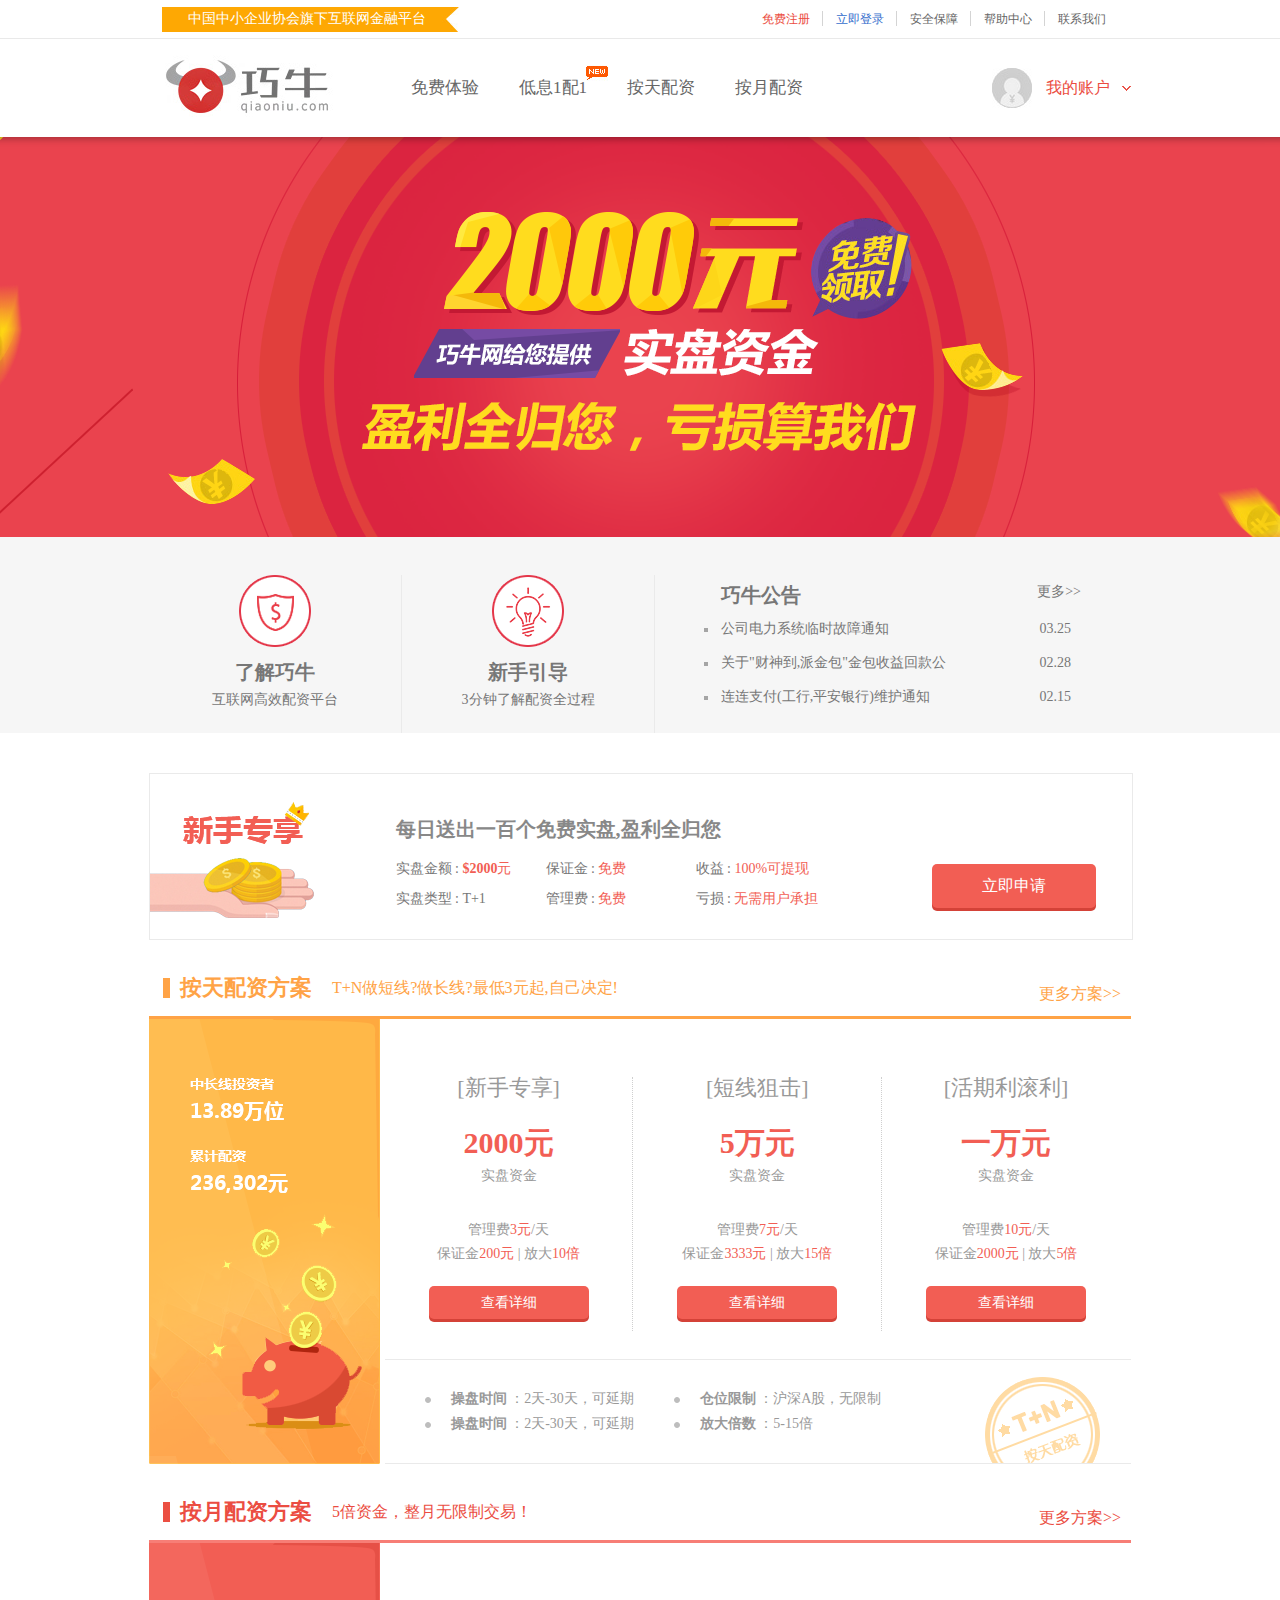
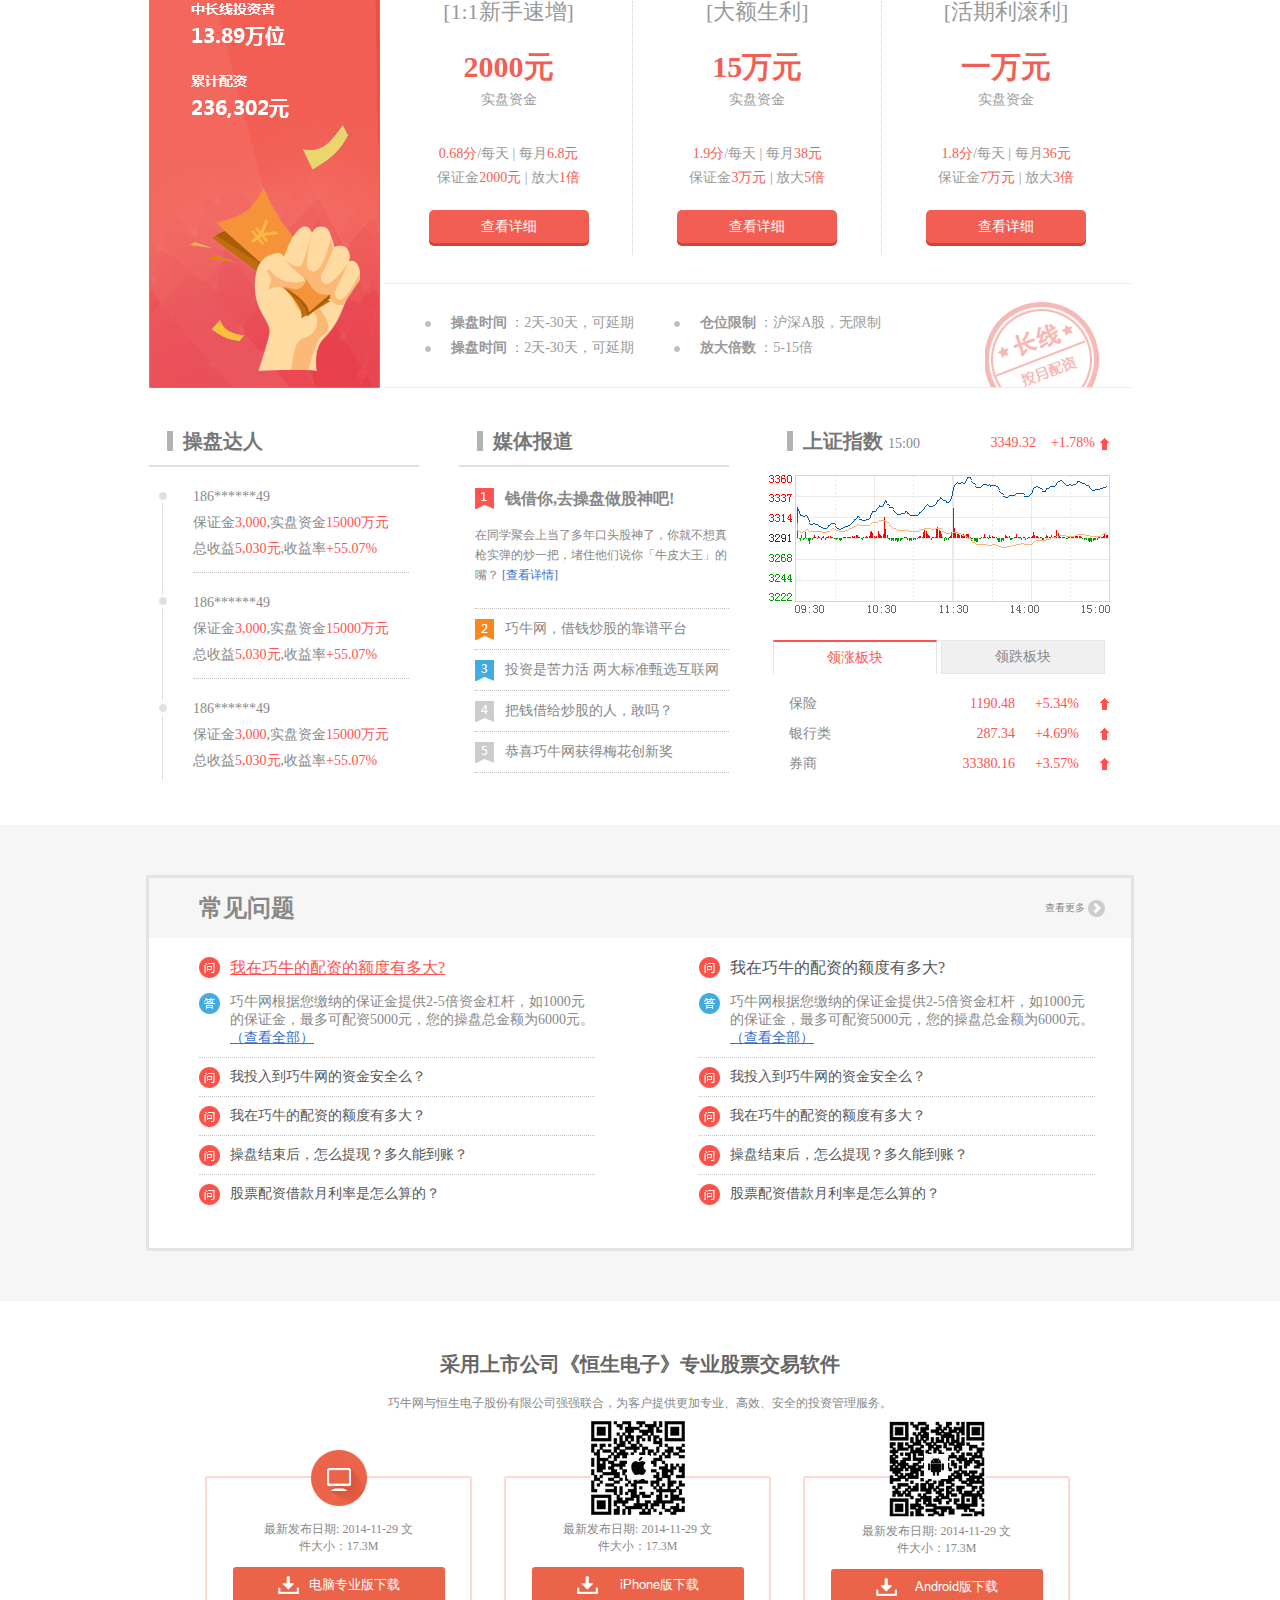
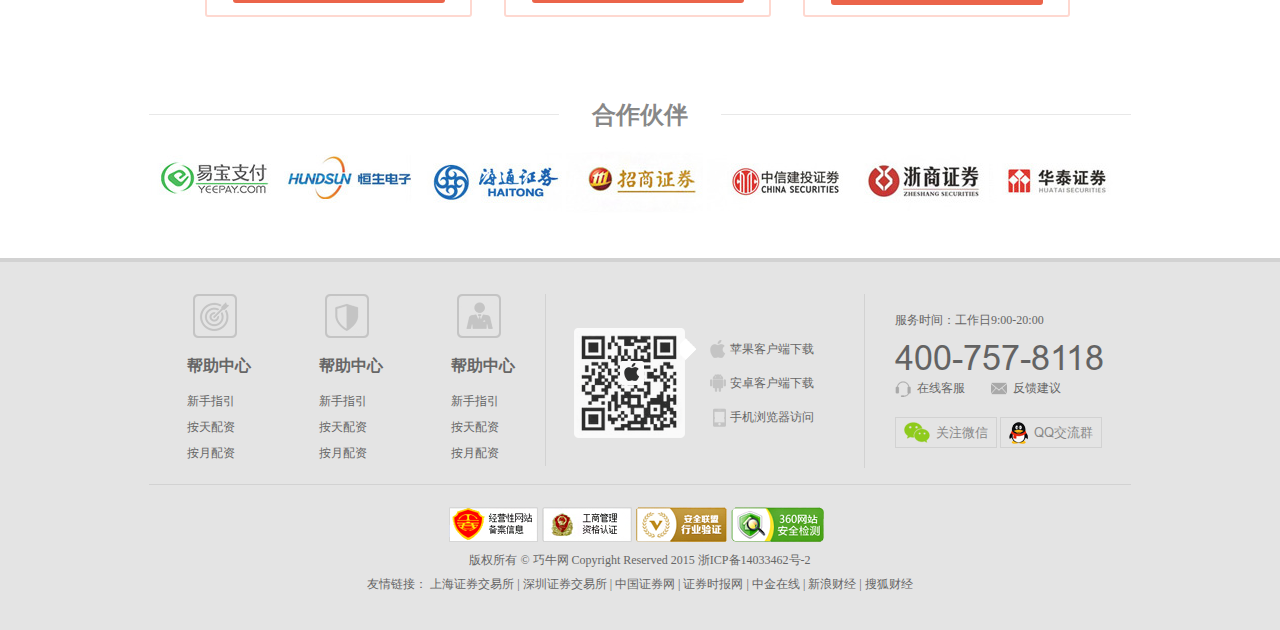
<file: index.html>
<!DOCTYPE html>
<html lang="en">

<head>
    <meta charset="UTF-8">
    <meta name="viewport" content="width=device-width, initial-scale=1.0">
    <meta http-equiv="X-UA-Compatible" content="ie=edge">
    <title>GP</title>
    <link rel="stylesheet" href="css/index.css">
    <link rel="stylesheet" href="css/normal.css">
    <script type="text/javascript" src="js/index.js"></script>
</head>

<body>
    <header class="header">
        <div class="header-top">
            <div class="h-t-content">
                <p>中国中小企业协会旗下互联网金融平台</p>
                <ul>
                    <li><a href="#">免费注册</a></li>
                    <li><a href="#">立即登录</a></li>
                    <li><a href="#">安全保障</a></li>
                    <li><a href="#">帮助中心</a></li>
                    <li><a href="#">联系我们</a></li>
                </ul>
            </div>
        </div>
        <div class="header-bottom">
            <div class="h-b-center">
                <ul>
                    <li><a href="#">免费体验</a></li>
                    <li>
                        <a href="#">低息1配1</a>
                        <img src="img/now.jpg" alt="">
                    </li>
                    <li><a href="#">按天配资</a></li>
                    <li><a href="#">按月配资</a></li>
                </ul>
            </div>
            <div class="h-b-right">
                <p>我的账户</p>
            </div>
        </div>
    </header>

    <div class="nav-box">
        <div class="nav">
            <img src="img/nav1.png" alt="">
        </div>
    </div>

    <div class="max-box1">
        <div class="one">
            <div class="o-left">
                <div class="o-l-left">
                    <h4>了解巧牛</h4>
                    <p>互联网高效配资平台</p>
                </div>
                <div class="o-l-right">
                    <h4>新手引导</h4>
                    <p>3分钟了解配资全过程</p>
                </div>
            </div>
            <div class="o-right">
                <div class="o-r-header">
                    <h4>巧牛公告</h4>
                    <span>更多&gt;&gt;</span>
                </div>
                <div class="o-r-content">
                    <ul>
                        <li>
                            <i></i>
                            <p>公司电力系统临时故障通知</p><span>03.25</span>
                        </li>
                        <li>
                            <i></i>
                            <p>关于"财神到,派金包"金包收益回款公</p><span>02.28</span>
                        </li>
                        <li>
                            <i></i>
                            <p>连连支付(工行,平安银行)维护通知</p><span>02.15</span>
                        </li>
                    </ul>
                </div>
            </div>
        </div>
    </div>

    <div class="content">
        <div class="two">
            <p><b>每日送出一百个免费实盘,盈利全归您</b></p>
            <div class="t-content">
                <ul>
                    <li>实盘金额 : <span class="o-color"><b>$2000</b>元</span></li>
                    <li>保证金 : <span class="o-color">免费</span></li>
                    <li>收益 : <span class="o-color">100%可提现</span></li>
                </ul>
                <ul>
                    <li>实盘类型 : <span>T+1</span></li>
                    <li>管理费 : <span class="o-color">免费</span></li>
                    <li>亏损 : <span class="o-color">无需用户承担</span></li>
                </ul>
                <input type="button" value="立即申请" class="input-normal">
            </div>
        </div>

        <div class="three-normal">
            <div class="r-header">
                <i></i>
                <h3>按天配资方案</h3>
                <p>T+N做短线?做长线?最低3元起,自己决定!</p>
                <span>更多方案&gt;&gt;</span>
            </div>
            <div class="r-content">
                <div class="r-c-t">
                    <ul>
                        <li>
                            <span class="bt">[新手专享]</span>
                            <h2>2000元</h2>
                            <p class="r-c-t-p">实盘资金</p>
                            <p>管理费<span>3元</span>/天</p>
                            <p>保证金<span>200元</span> | 放大<span>10倍</span></p>
                            <input type="button" value="查看详细">
                        </li>
                        <li>
                            <span class="bt">[短线狙击]</span>
                            <h2>5万元</h2>
                            <p class="r-c-t-p">实盘资金</p>
                            <p>管理费<span>7元</span>/天</p>
                            <p>保证金<span>3333元</span> | 放大<span>15倍</span></p>
                            <input type="button" value="查看详细">
                        </li>
                        <li>
                            <span class="bt">[活期利滚利]</span>
                            <h2>一万元</h2>
                            <p class="r-c-t-p">实盘资金</p>
                            <p>管理费<span>10元</span>/天</p>
                            <p>保证金<span>2000元</span> | 放大<span>5倍</span></p>
                            <input type="button" value="查看详细">
                        </li>
                    </ul>
                </div>
                <div class="r-c-b">
                    <ul>
                        <li><i></i><b>操盘时间</b> ：2天-30天，可延期</li>
                        <li><i></i><b>操盘时间</b> ：2天-30天，可延期</li>
                    </ul>
                    <ul>
                        <li><i></i><b>仓位限制</b> ：沪深A股，无限制</li>
                        <li><i></i><b>放大倍数</b> ：5-15倍</li>
                    </ul>
                </div>
            </div>
        </div>

        <div class="three-normal">
            <div class="r-header r-header2">
                <i></i>
                <h3>按月配资方案</h3>
                <p>5倍资金，整月无限制交易！</p>
                <span>更多方案&gt;&gt;</span>
            </div>
            <div class="r-content r-content2">
                <div class="r-c-t">
                    <ul>
                        <li>
                            <span class="bt">[1:1新手速增]</span>
                            <h2>2000元</h2>
                            <p class="r-c-t-p">实盘资金</p>
                            <p><span>0.68分</span>/每天 | 每月<span>6.8元</span></p>
                            <p>保证金<span>2000元</span> | 放大<span>1倍</span></p>
                            <input type="button" value="查看详细">
                        </li>
                        <li>
                            <span class="bt">[大额生利]</span>
                            <h2>15万元</h2>
                            <p class="r-c-t-p">实盘资金</p>
                            <p><span>1.9分</span>/每天 | 每月<span>38元</span></p>
                            <p>保证金<span>3万元</span> | 放大<span>5倍</span></p>
                            <input type="button" value="查看详细">
                        </li>
                        <li>
                            <span class="bt">[活期利滚利]</span>
                            <h2>一万元</h2>
                            <p class="r-c-t-p">实盘资金</p>
                            <p><span>1.8分</span>/每天 | 每月<span>36元</span></p>
                            <p>保证金<span>7万元</span> | 放大<span>3倍</span></p>
                            <input type="button" value="查看详细">
                        </li>
                    </ul>
                </div>
                <div class="r-c-b r-c-b2">
                    <ul>
                        <li><i></i><b>操盘时间</b> ：2天-30天，可延期</li>
                        <li><i></i><b>操盘时间</b> ：2天-30天，可延期</li>
                    </ul>
                    <ul>
                        <li><i></i><b>仓位限制</b> ：沪深A股，无限制</li>
                        <li><i></i><b>放大倍数</b> ：5-15倍</li>
                    </ul>
                </div>
            </div>
        </div>

        <div class="four">
            <div class="f-l">
                <div class="f-l-header">
                    <i></i>
                    <p><b>操盘达人</b></p>
                </div>
                <div class="f-l-content">
                    <ul>
                        <li>186******49</li>
                        <li>保证金<span>3,000</span>,实盘资金<span>15000万元</span></li>
                        <li>总收益<span>5,030元</span>,收益率<span>+55.07%</span></li>
                    </ul>
                    <ul>
                        <li>186******49</li>
                        <li>保证金<span>3,000</span>,实盘资金<span>15000万元</span></li>
                        <li>总收益<span>5,030元</span>,收益率<span>+55.07%</span></li>
                    </ul>
                    <ul>
                        <li>186******49</li>
                        <li>保证金<span>3,000</span>,实盘资金<span>15000万元</span></li>
                        <li>总收益<span>5,030元</span>,收益率<span>+55.07%</span></li>
                    </ul>
                </div>
            </div>
            <div class="f-c">
                <div class="f-l-header">
                    <i></i>
                    <p><b>媒体报道</b></p>
                </div>
                <div class="f-c-content">
                    <ul>
                        <li>
                            <div class="f-c-c-one">
                                <h3>钱借你,去操盘做股神吧!</h3>
                                <p>在同学聚会上当了多年口头股神了，你就不想真枪实弹的炒一把，堵住他们说你「牛皮大王」的嘴？ <a>[查看详情]</a></p>
                            </div>
                        </li>
                        <li>巧牛网，借钱炒股的靠谱平台</li>
                        <li>投资是苦力活 两大标准甄选互联网</li>
                        <li>把钱借给炒股的人，敢吗？</li>
                        <li>恭喜巧牛网获得梅花创新奖</li>
                    </ul>
                </div>
            </div>
            <div class="f-r">
                <div class="f-r-header">
                    <i></i>
                    <p>
                        <b>上证指数</b>
                        <span>15:00</span>
                    </p>
                    <ul>
                        <li>3349.32</li>
                        <li>+1.78%</li>
                    </ul>
                </div>
                <div class="f-r-center">
                    <img src="img/k.png" alt="">
                </div>
                <div class="f-r-bottom">
                    <a class="onfocus" id="zhang">领涨板块</a>
                    <a class="" id="die">领跌板块</a>
                    <div class="f-r-b-content">
                        <ul class="lzbk">
                            <li>
                                <p>保险</p><span>+5.34%</span><span>1190.48</span></li>
                            <li>
                                <p>银行类</p><span>+4.69%</span><span>287.34</span></li>
                            <li>
                                <p>券商</p><span>+3.57%</span><span>33380.16</span></li>
                        </ul>
                        <ul class="ldbk">
                            <li>
                                <p>险保</p><span>+5.34%</span><span>1190.48</span></li>
                            <li>
                                <p>银行类</p><span>+4.69%</span><span>287.34</span></li>
                            <li>
                                <p>券商</p><span>+3.57%</span><span>33380.16</span></li>
                        </ul>
                    </div>
                </div>
            </div>
        </div>
    </div>

    <div class="max-box">
        <div class="five">
            <div class="five-header">
                <h2>常见问题</h2>
                <p>查看更多</p>
            </div>
            <div class="five-left">

                <ul>
                    <li class="decoration">我在巧牛的配资的额度有多大?</li>
                    <li class="response">巧牛网根据您缴纳的保证金提供2-5倍资金杠杆，如1000元的保证金，最多可配资5000元，您的操盘总金额为6000元。<a>（查看全部）</a></li>
                    <li>我投入到巧牛网的资金安全么？</li>
                    <li>我在巧牛的配资的额度有多大？</li>
                    <li>操盘结束后，怎么提现？多久能到账？</li>
                    <li>股票配资借款月利率是怎么算的？</li>
                </ul>
            </div>
            <div class="five-right">
                <ul>
                    <li>我在巧牛的配资的额度有多大?</li>
                    <li class="response">巧牛网根据您缴纳的保证金提供2-5倍资金杠杆，如1000元的保证金，最多可配资5000元，您的操盘总金额为6000元。<a>（查看全部）</a></li>
                    <li>我投入到巧牛网的资金安全么？</li>
                    <li>我在巧牛的配资的额度有多大？</li>
                    <li>操盘结束后，怎么提现？多久能到账？</li>
                    <li>股票配资借款月利率是怎么算的？</li>
                </ul>
            </div>
        </div>
    </div>

    <div class="content">
        <div class="six">
            <h2>采用上市公司《恒生电子》专业股票交易软件</h2>
            <p>巧牛网与恒生电子股份有限公司强强联合，为客户提供更加专业、高效、安全的投资管理服务。</p>
            <div class="six-l six-content">
                <img src="img/computer.png" alt="">
                <p>最新发布日期: 2014-11-29 文件大小：17.3M
                </p>
                <input type="button" value="电脑专业版下载">
            </div>
            <div class="six-c six-content">
                <img src="img/iphone.png" alt="">
                <p>最新发布日期: 2014-11-29 文件大小：17.3M
                </p>
                <input type="button" value="iPhone版下载">
            </div>
            <div class="six-r six-content">
                <img src="img/android.png" alt="">
                <p>最新发布日期: 2014-11-29 文件大小：17.3M
                </p>
                <input type="button" value="Android版下载">
            </div>
        </div>
        <div class="seven">
            <h2>合作伙伴</h2>
            <img src="img/sj2.jpg" alt="" class="sj-img">
            <img src="img/sj1.jpg" alt="">
            <img src="img/sj3.jpg" alt="">
            <img src="img/sj4.jpg" alt="">
            <img src="img/sj5.jpg" alt="">
            <img src="img/sj6.jpg" alt="">
            <img src="img/sj7.jpg" alt="">
        </div>
    </div>

    <footer class="foot">
        <div class="foot-content">
            <div class="foot-c-top">
                <div class="foot-c-t-left">
                    <ul>
                        <li>
                            <h4>帮助中心</h4>
                            <p>新手指引</p>
                            <p>按天配资</p>
                            <p>按月配资</p>
                        </li>
                        <li>
                            <h4>帮助中心</h4>
                            <p>新手指引</p>
                            <p>按天配资</p>
                            <p>按月配资</p>
                        </li>
                        <li>
                            <h4>帮助中心</h4>
                            <p>新手指引</p>
                            <p>按天配资</p>
                            <p>按月配资</p>
                        </li>
                    </ul>
                </div>
                <div class="foot-c-t-center">
                    <ul>
                        <li>苹果客户端下载</li>
                        <li>安卓客户端下载</li>
                        <li>手机浏览器访问</li>
                    </ul>
                </div>
                <div class="foot-c-t-right">
                    <p> 服务时间：工作日9:00-20:00</p>
                    <span>400-757-8118</span>
                    <ul>
                        <li>在线客服</li>
                        <li>反馈建议</li>
                    </ul>
                    <input type="button" class="wx" value="关注微信">
                    <input type="button" class="qq" value="QQ交流群">
                </div>
            </div>
            <div class="foot-c-bottom">
                <ul>
                    <li><img src="img/f12.png" alt=""></li>
                    <li><img src="img/f13.png" alt=""></li>
                    <li><img src="img/f14.png" alt=""></li>
                    <li><img src="img/f15.png" alt=""></li>
                </ul>
                <p>版权所有 © 巧牛网 Copyright Reserved 2015 浙ICP备14033462号-2</p>
                <p>友情链接： 上海证券交易所 | 深圳证券交易所 | 中国证券网 | 证券时报网 | 中金在线 | 新浪财经 | 搜狐财经</p>
            </div>
        </div>
    </footer>
</body>

</html>
</file>
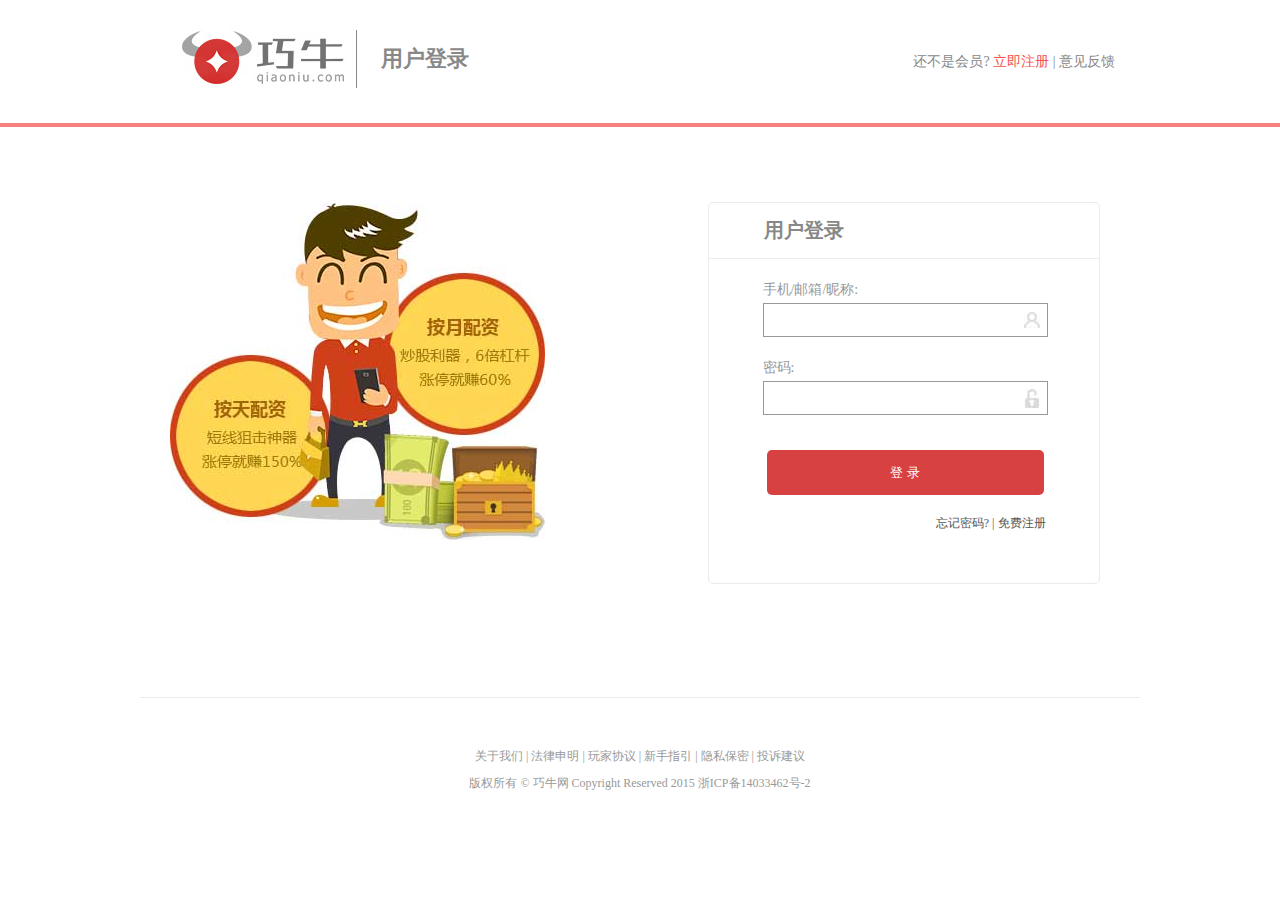
<file: log-in.html>
<!DOCTYPE html>
<html lang="en">
<head>
    <meta charset="UTF-8">
    <meta name="viewport" content="width=device-width, initial-scale=1.0">
    <meta http-equiv="X-UA-Compatible" content="ie=edge">
    <script src="js/jquery-3.2.1.min.js"></script>
    <link rel="stylesheet" href="css/log-in.css">
    <script src="js/log-in.js"></script>
    <script src="js/jquery.validate.min.js"></script>
    <title>Log-In</title>
</head>
<body>
    <div class="header">
        <div class="header-content">
            <div class="h-left">
                <h4>用户登录</h4>
            </div>
            <p>还不是会员? <a>立即注册</a> | 意见反馈</p>
        </div>
    </div>
    <div class="content">
        <div class="c-l">
            <img src="img/login.jpg" alt="">
        </div>
        <div class="c-r">
            <h3>用户登录</h3>
            <div class="c-r-b">
                <form action="" method="get" id="commentForm">
                    <p class="mm">手机/邮箱/昵称:</p>
                    <input type="text" class="nn" id="Name">
                    <p class="mm">密码:</p>
                    <input type="password" class="nn nn1" id="passWord">
                    <input type="button" value="登 录" class="denglu">
                    <p class="bb"><a>忘记密码?</a> | <a>免费注册</a></p>
                    <input type="hidden" id="userName" value="">
                    <input type="hidden" id="userPassWord" value="">
                </form>
            </div>
        </div>
    </div>
    <div class="footer">
        <p>关于我们  |  法律申明  |  玩家协议  |  新手指引  |  隐私保密  |  投诉建议</p>
        <p>版权所有 © 巧牛网  Copyright Reserved 2015   浙ICP备14033462号-2</p>
    </div>
</body>
</html>
</file>
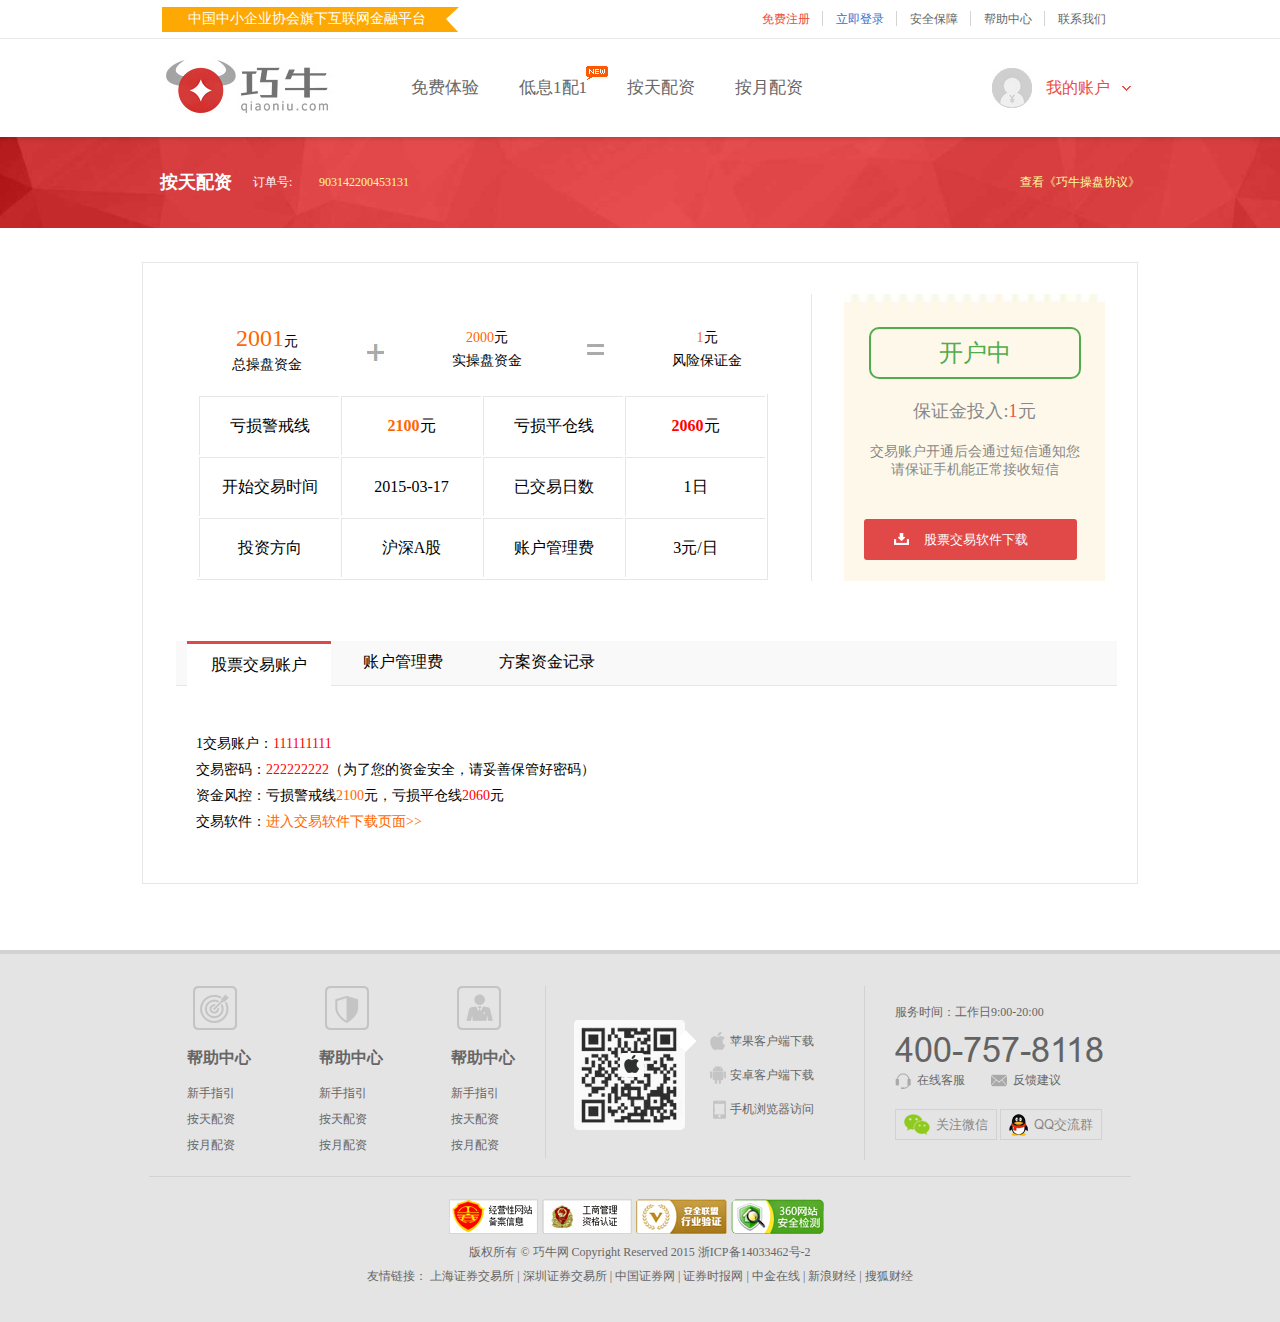
<file: order-details.html>
<!DOCTYPE html>
<html lang="en">

<head>
    <meta charset="UTF-8">
    <meta name="viewport" content="width=device-width, initial-scale=1.0">
    <meta http-equiv="X-UA-Compatible" content="ie=edge">
    <title>Order-Details</title>
    <script src="js/jquery-3.2.1.min.js"></script>
    <link rel="stylesheet" href="css/order-details.css">
    <link rel="stylesheet" href="css/normal.css">
    <script type="text/javascript" src="js/order-details.js"></script>
</head>

<body>
    <header class="header">
        <div class="header-top">
            <div class="h-t-content">
                <p>中国中小企业协会旗下互联网金融平台</p>
                <ul>
                    <li><a href="#">免费注册</a></li>
                    <li><a href="#">立即登录</a></li>
                    <li><a href="#">安全保障</a></li>
                    <li><a href="#">帮助中心</a></li>
                    <li><a href="#">联系我们</a></li>
                </ul>
            </div>
        </div>
        <div class="header-bottom">
            <div class="h-b-center">
                <ul>
                    <li><a href="#">免费体验</a></li>
                    <li>
                        <a href="#">低息1配1</a>
                        <img src="img/now.jpg" alt="">
                    </li>
                    <li><a href="#">按天配资</a></li>
                    <li><a href="#">按月配资</a></li>
                </ul>
            </div>
            <div class="h-b-right">
                <p>我的账户</p>
            </div>
        </div>
    </header>

    <nav class="order-title">
        <div class="o-t-content">
            <h4>按天配资</h4>
            <p>订单号:<span>903142200453131</span></p>
            <span>查看《巧牛操盘协议》</span> 
        </div>
    </nav>

    <div class="max-box">
        <div class="content">
            <div class="left">
                <div class="l-top">
                    <ul>
                        <li>
                            <h5><span class="big-one">2001</span>元</h5>
                            <p>总操盘资金</p>
                        </li>
                        <li><img src="img/order-details3.jpg" alt=""></li>
                        <li>
                            <h5><span>2000</span>元</h5>
                            <p>实操盘资金</p>
                        </li>
                        <li><img src="img/order-details4.jpg" alt=""></li>
                        <li>
                            <h5><span>1</span>元</h5>
                            <p>风险保证金</p>
                        </li>
                    </ul>
                </div>
                <table>
                    <tr>
                        <td>亏损警戒线</td>
                        <td><span class="jjx">2100</span>元</td>
                        <td>亏损平仓线</td>
                        <td><span class="pcx">2060</span>元</td>
                    </tr>
                    <tr>
                        <td>开始交易时间</td>
                        <td>2015-03-17</td>
                        <td>已交易日数</td>
                        <td>1日</td>
                    </tr>
                    <tr>
                        <td>投资方向</td>
                        <td>沪深A股</td>
                        <td>账户管理费</td>
                        <td>3元/日</td>
                    </tr>
                </table>
            </div>
            <div class="right">
                <div class="r-khz">
                    开户中
                </div>
                <h4>保证金投入:<span>1</span>元</h4>
                <p>交易账户开通后会通过短信通知您请保证手机能正常接收短信</p>
                <input type="button" value="股票交易软件下载">
            </div>
            <div class="bottom">
                <ul>
                    <li class="b-active">股票交易账户</li>
                    <li>账户管理费</li>
                    <li>方案资金记录</li>
                </ul>
                <div class="xxk xxk-display">
                    <p>1交易账户：<span class="color-r">111111111</span></p>
                    <p>交易密码：<span class="color-r">222222222</span>（为了您的资金安全，请妥善保管好密码）</p>
                    <p>资金风控：亏损警戒线<span class="color-o">2100</span>元，亏损平仓线<span class="color-r">2060</span>元</p>
                    <p>交易软件：<a class="color-o">进入交易软件下载页面>></a></p>
                </div>
                <div class="xxk">
                    <p>2交易账户：<span class="color-r">111111111</span></p>
                    <p>交易密码：<span class="color-r">222222222</span>（为了您的资金安全，请妥善保管好密码）</p>
                    <p>资金风控：亏损警戒线<span class="color-o">2100</span>元，亏损平仓线<span class="color-r">2060</span>元</p>
                    <p>交易软件：<a class="color-o">进入交易软件下载页面>></a></p>
                </div>
                <div class="xxk">
                    <p>3交易账户：<span class="color-r">111111111</span></p>
                    <p>交易密码：<span class="color-r">222222222</span>（为了您的资金安全，请妥善保管好密码）</p>
                    <p>资金风控：亏损警戒线<span class="color-o">2100</span>元，亏损平仓线<span class="color-r">2060</span>元</p>
                    <p>交易软件：<a class="color-o">进入交易软件下载页面>></a></p>
                </div>
            </div>
        </div>
    </div>
    
    <footer class="foot">
        <div class="foot-content">
            <div class="foot-c-top">
                <div class="foot-c-t-left">
                    <ul>
                        <li>
                            <h4>帮助中心</h4>
                            <p>新手指引</p>
                            <p>按天配资</p>
                            <p>按月配资</p>
                        </li>
                        <li>
                            <h4>帮助中心</h4>
                            <p>新手指引</p>
                            <p>按天配资</p>
                            <p>按月配资</p>
                        </li>
                        <li>
                            <h4>帮助中心</h4>
                            <p>新手指引</p>
                            <p>按天配资</p>
                            <p>按月配资</p>
                        </li>
                    </ul>
                </div>
                <div class="foot-c-t-center">
                    <ul>
                        <li>苹果客户端下载</li>
                        <li>安卓客户端下载</li>
                        <li>手机浏览器访问</li>
                    </ul>
                </div>
                <div class="foot-c-t-right">
                    <p> 服务时间：工作日9:00-20:00</p>
                    <span>400-757-8118</span>
                    <ul>
                        <li>在线客服</li>
                        <li>反馈建议</li>
                    </ul>
                    <input type="button" class="wx" value="关注微信">
                    <input type="button" class="qq" value="QQ交流群">
                </div>
            </div>
            <div class="foot-c-bottom">
                <ul>
                    <li><img src="img/f12.png" alt=""></li>
                    <li><img src="img/f13.png" alt=""></li>
                    <li><img src="img/f14.png" alt=""></li>
                    <li><img src="img/f15.png" alt=""></li>
                </ul>
                <p>版权所有 © 巧牛网 Copyright Reserved 2015 浙ICP备14033462号-2</p>
                <p>友情链接： 上海证券交易所 | 深圳证券交易所 | 中国证券网 | 证券时报网 | 中金在线 | 新浪财经 | 搜狐财经</p>
            </div>
        </div>
    </footer>
</body>

</html>
</file>
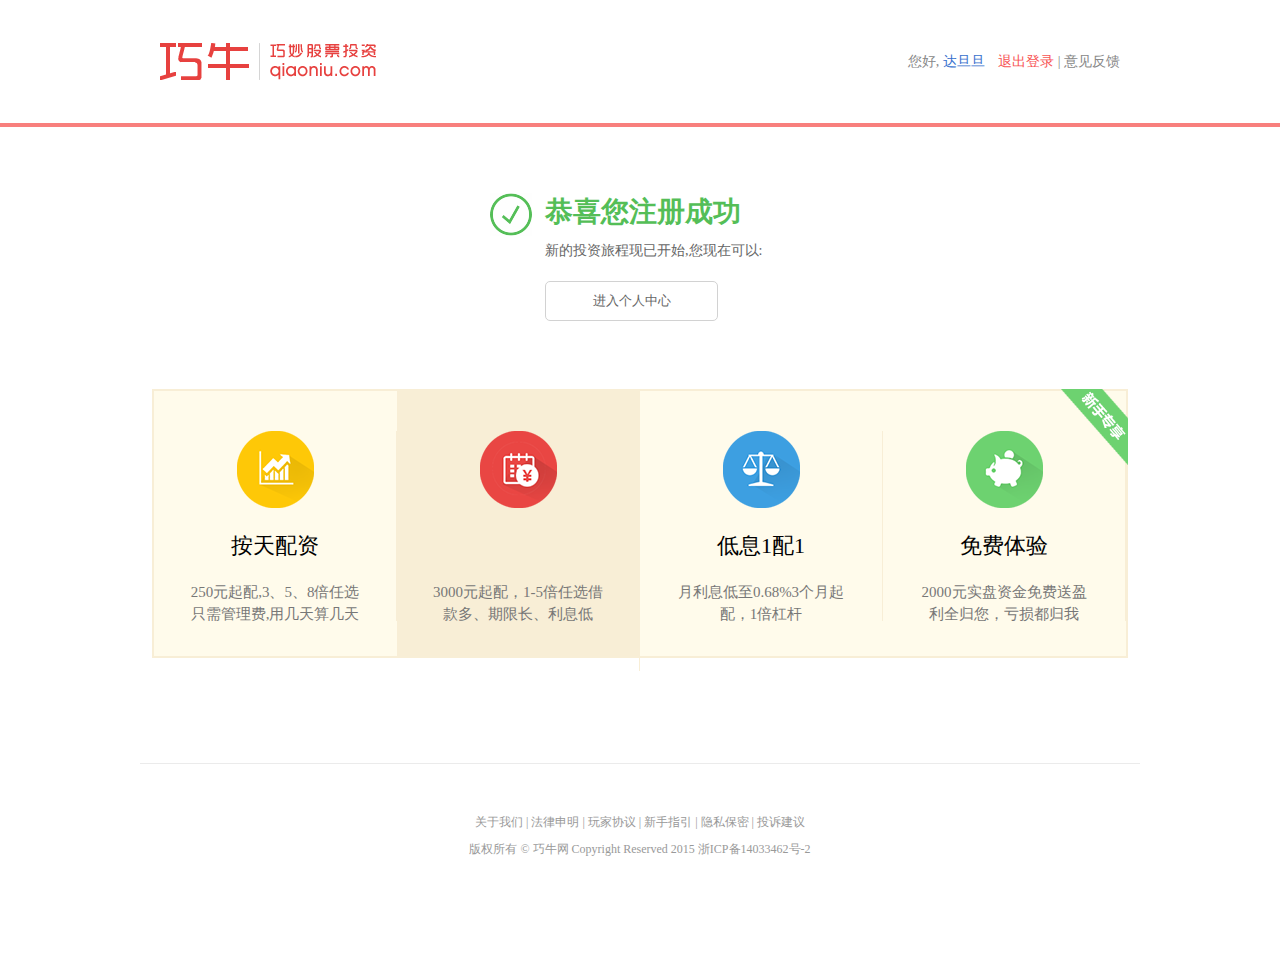
<file: register.html>
<!DOCTYPE html>
<html lang="en">
<head>
    <meta charset="UTF-8">
    <meta name="viewport" content="width=device-width, initial-scale=1.0">
    <meta http-equiv="X-UA-Compatible" content="ie=edge">
    <link rel="stylesheet" href="css/register.css">
    <title>Register</title>
</head>
<body>
    <div class="header">
        <div class="h-content">
            <p>您好, <span> 达旦旦 </span> <a> 退出登录 </a> | 意见反馈</p>
        </div>
    </div>

    <div class="content">
        <div class="alert">
            <h1>恭喜您注册成功</h1>
            <p>新的投资旅程现已开始,您现在可以:</p>
            <input type="button" value="进入个人中心">
        </div>
        <div class="content-b">
            <img src="img/register/register7.png" class="xszx">
            <div class="content-b-c">
                <div class="content-b-c-n n1">
                    <h2>按天配资</h2>
                    <p>250元起配,3、5、8倍任选只需管理费,用几天算几天</p>
                </div>
            </div>
            <div class="content-b-c c2">
                <div class="content-b-c-n n2">
                    <p>3000元起配，1-5倍任选借款多、期限长、利息低</p>
                </div>
            </div>
            <div class="content-b-c">
                <div class="content-b-c-n n3">
                    <h2>低息1配1</h2>
                    <p>月利息低至0.68%3个月起配，1倍杠杆</p>
                </div>
            </div>
            <div class="content-b-c">
                <div class="content-b-c-n n4">
                    <h2>免费体验</h2>
                    <p>2000元实盘资金免费送盈利全归您，亏损都归我</p>
                </div>
            </div>
        </div>
    </div>

    <div class="footer">
        <p>关于我们  |  法律申明  |  玩家协议  |  新手指引  |  隐私保密  |  投诉建议</p>
        <p>版权所有 © 巧牛网  Copyright Reserved 2015   浙ICP备14033462号-2</p>
    </div>
</body>
</html>
</file>
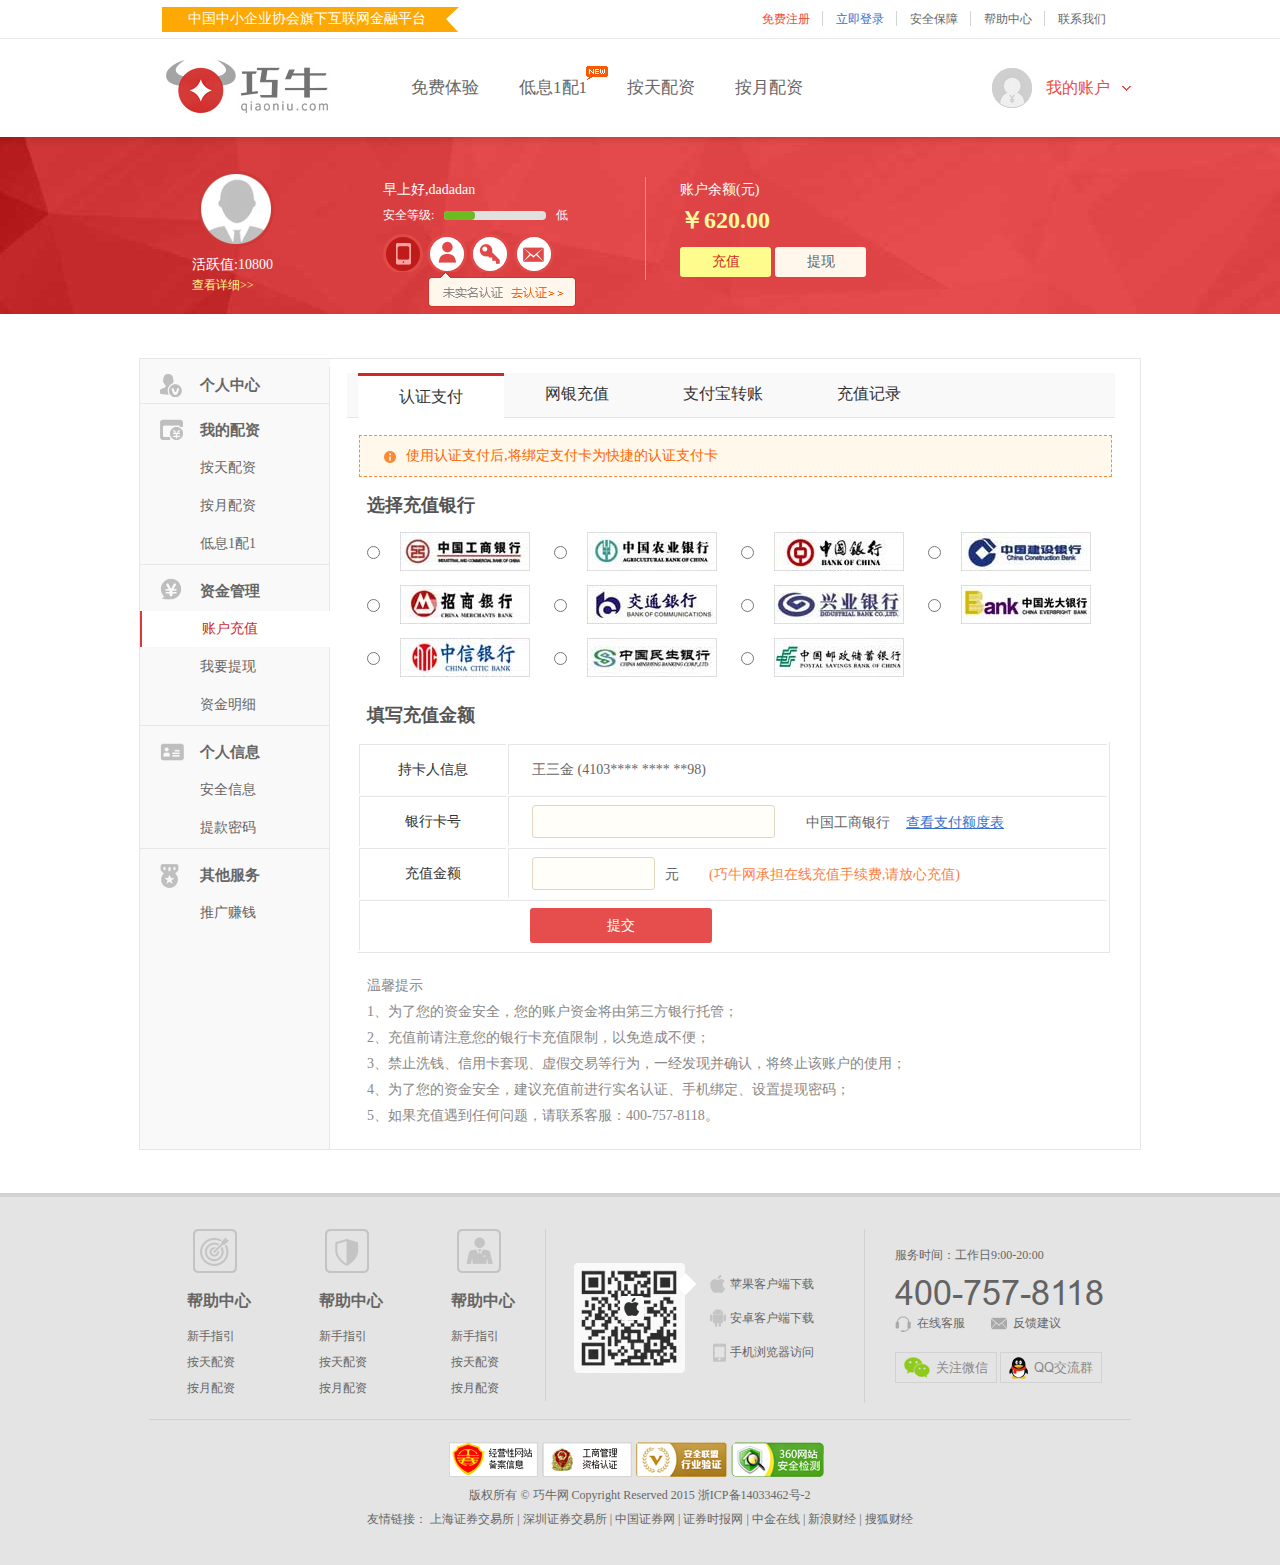
<file: user-recharge.html>
<!DOCTYPE html>
<html lang="en">

<head>
    <meta charset="UTF-8">
    <meta name="viewport" content="width=device-width, initial-scale=1.0">
    <meta http-equiv="X-UA-Compatible" content="ie=edge">
    <title>User-Recharge</title>
    <script src="js/jquery-3.2.1.min.js"></script>
    <link rel="stylesheet" href="css/user-recharge.css">
    <link rel="stylesheet" href="css/normal.css">
    <script type="text/javascript" src="js/user-recharge.js"></script>
</head>

<body>
    <header class="header">
        <div class="header-top">
            <div class="h-t-content">
                <p>中国中小企业协会旗下互联网金融平台</p>
                <ul>
                    <li><a href="#">免费注册</a></li>
                    <li><a href="#">立即登录</a></li>
                    <li><a href="#">安全保障</a></li>
                    <li><a href="#">帮助中心</a></li>
                    <li><a href="#">联系我们</a></li>
                </ul>
            </div>
        </div>
        <div class="header-bottom">
            <div class="h-b-center">
                <ul>
                    <li><a href="#">免费体验</a></li>
                    <li>
                        <a href="#">低息1配1</a>
                        <img src="img/now.jpg" alt="">
                    </li>
                    <li><a href="#">按天配资</a></li>
                    <li><a href="#">按月配资</a></li>
                </ul>
            </div>
            <div class="h-b-right">
                <p>我的账户</p>
            </div>
        </div>
    </header>
<form>
    <nav class="user">
        <div class="user-content">
            <div class="user-content1">
                <p>活跃值:10800</p>
                <span>查看详细&gt;&gt;</span>
            </div>
            <div class="user-content2">
                <h4>早上好,dadadan</h4>
                <h5><span>安全等级:</span><p class="progress"><span class="green"></span></p><span>低</span></h5>
                <ul>
                    <li><img src="img/user-cash/user3.png"></li>
                    <li><img src="img/user-cash/user4.png"></li>
                    <li><img src="img/user-cash/user5.png"></li>
                    <li><img src="img/user-cash/user6.png"></li>
                </ul>
                <img src="img/user-cash/user7.png" class="smrz">
            </div>
            <div class="user-content3">
                <p>账户余额(元)</p>
                <h4>￥620.00</h4>
                <input type="button" value="充值" class="chongzhi">
                <input type="button" value="提现" class="tixian">
            </div>
        </div>
    </nav>

    <div class="max-box">
        <div class="content">
            <div class="c-left">
                <ul>
                    <li><h4>个人中心</h4></li>
                    <li><h4>我的配资</h4></li>
                    <li class="liebiao"><p>按天配资</p></li>
                    <li class="liebiao"><p>按月配资</p></li>
                    <li class="liebiao"><p>低息1配1</p></li>
                    <li><h4>资金管理</h4></li>
                    <li class="liebiao liebiao-active"><p>账户充值</p></li>
                    <li class="liebiao"><p>我要提现</p></li>
                    <li class="liebiao"><p>资金明细</p></li>
                    <li><h4>个人信息</h4></li>
                    <li class="liebiao"><p>安全信息</p></li>
                    <li class="liebiao"><p>提款密码</p></li>
                    <li><h4>其他服务</h4></li>
                    <li class="liebiao"><p>推广赚钱</p></li>
                </ul>
            </div>
            <div class="c-right">
                <ul class="c-r-header">
                    <li class="c-r-h-active">认证支付</li>
                    <li>网银充值</li>
                    <li>支付宝转账</li>
                    <li>充值记录</li>
                </ul>
                <div class="one">
                    <p>使用认证支付后,将绑定支付卡为快捷的认证支付卡</p>
                </div>
                <h2>选择充值银行</h2>
                <ul class="bank">
                    <li><input type="radio" name="radio"><img src="img/user-recharge/user-recharge2.jpg"></li>
                    <li><input type="radio" name="radio"><img src="img/user-recharge/user-recharge3.jpg"></li>
                    <li><input type="radio" name="radio"><img src="img/user-recharge/user-recharge4.jpg"></li>
                    <li><input type="radio" name="radio"><img src="img/user-recharge/user-recharge5.jpg"></li>
                    <li><input type="radio" name="radio"><img src="img/user-recharge/user-recharge6.jpg"></li>
                    <li><input type="radio" name="radio"><img src="img/user-recharge/user-recharge7.jpg"></li>
                    <li><input type="radio" name="radio"><img src="img/user-recharge/user-recharge8.jpg"></li>
                    <li><input type="radio" name="radio"><img src="img/user-recharge/user-recharge9.jpg"></li>
                    <li><input type="radio" name="radio"><img src="img/user-recharge/user-recharge10.jpg"></li>
                    <li><input type="radio" name="radio"><img src="img/user-recharge/user-recharge11.jpg"></li>
                    <li><input type="radio" name="radio"><img src="img/user-recharge/user-recharge12.jpg"></li>
                </ul>
                <h2>填写充值金额</h2>
                <table>
                    <tr>
                        <td class="biaoti">持卡人信息</td>
                        <td class="xinxi xinxi1">王三金  (4103**** **** **98)</td>
                    </tr>
                    <tr>
                        <td class="biaoti">银行卡号</td>
                        <td class="xinxi xinxi2"><input type="text"><span>中国工商银行</span><a href="#">查看支付额度表</a></td>
                    </tr>
                    <tr>
                        <td class="biaoti">充值金额</td>
                        <td class="xinxi xinxi3"><input type="text"><span>元</span><a href="#">(巧牛网承担在线充值手续费,请放心充值)</a></td>
                    </tr>
                    <tr>
                        <td colspan="2" class="tijiao"><input type="button" value="提交"></td>
                    </tr>
                </table>

                <ul class="last-ul">
                    <li>温馨提示</li>
                    <li>1、为了您的资金安全，您的账户资金将由第三方银行托管；</li>
                    <li>2、充值前请注意您的银行卡充值限制，以免造成不便；</li>
                    <li>3、禁止洗钱、信用卡套现、虚假交易等行为，一经发现并确认，将终止该账户的使用；</li>
                    <li>4、为了您的资金安全，建议充值前进行实名认证、手机绑定、设置提现密码；</li>
                    <li>5、如果充值遇到任何问题，请联系客服：400-757-8118。</li>
                </ul>
            </div>
        </div>
    </div>
</form>
    
    <footer class="foot">
        <div class="foot-content">
            <div class="foot-c-top">
                <div class="foot-c-t-left">
                    <ul>
                        <li>
                            <h4>帮助中心</h4>
                            <p>新手指引</p>
                            <p>按天配资</p>
                            <p>按月配资</p>
                        </li>
                        <li>
                            <h4>帮助中心</h4>
                            <p>新手指引</p>
                            <p>按天配资</p>
                            <p>按月配资</p>
                        </li>
                        <li>
                            <h4>帮助中心</h4>
                            <p>新手指引</p>
                            <p>按天配资</p>
                            <p>按月配资</p>
                        </li>
                    </ul>
                </div>
                <div class="foot-c-t-center">
                    <ul>
                        <li>苹果客户端下载</li>
                        <li>安卓客户端下载</li>
                        <li>手机浏览器访问</li>
                    </ul>
                </div>
                <div class="foot-c-t-right">
                    <p> 服务时间：工作日9:00-20:00</p>
                    <span>400-757-8118</span>
                    <ul>
                        <li>在线客服</li>
                        <li>反馈建议</li>
                    </ul>
                    <input type="button" class="wx" value="关注微信">
                    <input type="button" class="qq" value="QQ交流群">
                </div>
            </div>
            <div class="foot-c-bottom">
                <ul>
                    <li><img src="img/f12.png" alt=""></li>
                    <li><img src="img/f13.png" alt=""></li>
                    <li><img src="img/f14.png" alt=""></li>
                    <li><img src="img/f15.png" alt=""></li>
                </ul>
                <p>版权所有 © 巧牛网 Copyright Reserved 2015 浙ICP备14033462号-2</p>
                <p>友情链接： 上海证券交易所 | 深圳证券交易所 | 中国证券网 | 证券时报网 | 中金在线 | 新浪财经 | 搜狐财经</p>
            </div>
        </div>
    </footer>
</body>

</html>
</file>
<file: css/index.css>
.nav-box {
    position: relative;
    height: 400px;
    width: 100%;
    overflow: hidden;
}

.nav {
    width: 1920px;
    height: 400px;
    position: absolute;
    top: 0;
    left: 50%;
    margin-left: -950px;
}

.nav>img {
    margin: 0 auto;
}

.content {
    width: 982px;
    margin: 0 auto;
}

.max-box1 {
    width: 100%;
    overflow: hidden;
    background-color: #f6f6f6;
    margin-bottom: 40px;
}

.one {
    width: 982px;
    margin: 0 auto;
    overflow: hidden;
}

.o-left {
    padding-top: 38px;
    width: 512px;
    float: left;
}

.o-left h4 {
    font-size: 20px;
    color: #777777;
    text-align: center;
    cursor: pointer;
}

.o-left p {
    margin-top: 5px;
    color: #777777;
    font-size: 14px;
    text-align: center;
}

.o-l-left {
    float: left;
    width: 140px;
    border-right: 1px solid #eaeaea;
    padding: 84px 56px 24px 56px;
    background: url(../img/one1.png) no-repeat center top;
}

.o-l-right {
    float: left;
    width: 140px;
    border-right: 1px solid #eaeaea;
    padding: 84px 56px 24px 56px;
    background: url(../img/one2.png) no-repeat center top;
}

.o-right {
    float: left;
    padding: 38px 30px 0 30px;
}

.o-r-header {
    width: 360px;
    padding-left: 30px;
    line-height: 40px;
    overflow: hidden;
}

.o-r-header h4 {
    float: left;
    width: 100px;
    font-size: 20px;
    color: #777777;
}

.o-r-header span {
    float: right;
    font-size: 14px;
    line-height: 34px;
    color: #777777;
    cursor: pointer;
}

.o-r-content {
    width: 400px;
}

.o-r-content ul li {
    display: inline-block;
    width: 100%;
    font-size: 14px;
}

.o-r-content ul li i {
    float: left;
    width: 4px;
    height: 4px;
    background: #a5a5a5;
    margin: 13px 13px;
}

.o-r-content ul li p {
    float: left;
    width: 260px;
    text-overflow: ellipsis;
    line-height: 28px;
    color: #777777;
}

.o-r-content ul li span {
    float: right;
    line-height: 28px;
    color: #777777;
    margin-right: 20px;
}

.two {
    overflow: hidden;
    width: 75%;
    height: 165px;
    border: 1px solid #eaeaea;
    background: url(../img/new.png) no-repeat left top;
    padding-left: 25%;
}

.two p {
    font-size: 20px;
    color: #888888;
    line-height: 50px;
    margin-top: 30px;
}

.three-normal {
    width: 100%;
}

.t-content ul {
    display: block;
    overflow: hidden;
}

.t-content ul li {
    float: left;
    width: 150px;
    line-height: 30px;
    font-size: 14px;
    color: #777777;
}

.t-content .input-normal {
    width: 164px;
    height: 44px;
    background-color: #f25e54;
    border: 0;
    border-radius: 5px;
    box-shadow: 0 3px 0 #d44238;
    float: right;
    color: white;
    margin-top: -50px;
    margin-right: 36px;
    font-size: 16px;
}

.o-color {
    color: #f25e54;
}

.r-content {
    overflow: hidden;
}

.r-header {
    width: 100%;
    height: 56px;
    line-height: 56px;
    margin-top: 20px;
    color: #ffa346;
}

.r-header i {
    float: left;
    margin-left: 14px;
    margin-top: 18px;
    width: 7px;
    height: 20px;
    background-color: #ffa346;
}

.r-header h3 {
    font-size: 22px;
    float: left;
    margin-left: 10px;
}

.r-header p {
    float: left;
    margin-left: 20px;
    font-size: 16px;
}

.r-header span {
    float: right;
    margin-right: 10px;
    font-size: 16px;
    line-height: 16px;
    margin-top: 26px;
    cursor: pointer;
}

.r-content {
    width: 76%;
    padding-left: 24%;
    border-top: 3px solid #ffa346;
    background: url(../img/t1.png) no-repeat left top;
    height: 445px;
}

.r-c-t {
    width: 100%;
    text-align: center;
    padding-top: 58px;
    overflow: hidden;
}

.r-c-t ul li {
    height: 254px;
    border-left: 1px dotted #cfcfcf;
    font-size: 14px;
    width: 33.2%;
    float: left;
}

.r-c-t ul li:nth-child(1) {
    border: none;
}

.r-c-t ul li h3 {
    font-size: 22px;
    color: #999999;
    line-height: 22px;
    margin-bottom: 24px;
}

.r-c-t ul li h2 {
    font-size: 30px;
    color: #f25e54;
}

.r-c-t ul li p {
    color: #999999;
    line-height: 24px;
}

.r-c-t .r-c-t-p {
    margin-bottom: 30px;
}

.r-c-t ul li span {
    color: #f25e54;
}

.r-c-t ul li .bt {
    display: block;
    font-size: 22px;
    color: #999999;
    line-height: 22px;
    margin-bottom: 24px;
}

.r-c-t ul li input {
    width: 160px;
    height: 33px;
    background-color: #f25e54;
    color: white;
    border: none;
    border-radius: 5px;
    box-shadow: 0 3px 0 #d44238;
    margin-top: 20px;
    font-size: 14px;
}

.r-c-b {
    background: url(../img/t1-1.png) no-repeat 600px bottom;
    padding-left: 40px;
    overflow: hidden;
    border-top: 1px solid #eaeaea;
    border-bottom: 1px solid #eaeaea;
    margin-top: 28px;
}

.r-c-b ul {
    float: left;
    margin-right: 40px;
    margin-top: 24px;
    margin-bottom: 24px;
}

.r-c-b ul li {
    font-size: 14px;
    line-height: 20px;
    margin: 5px 0;
    color: #999999;
}

.r-c-b ul li i {
    display: inline-block;
    width: 4px;
    height: 4px;
    border: 1px solid #bdbdbd;
    border-radius: 3px;
    background: #bdbdbd;
    margin-right: 20px;
}

.r-header2 {
    color: #eb4d42;
}

.r-header2 i {
    background: #eb4f42;
}

.r-content2 {
    border-top: 3px solid #f77e76;
    background: url(../img/t2.png) no-repeat left top;
}

.r-c-b2 {
    background: url(../img/t2-2.png) no-repeat 600px bottom;
}

.four {
    width: 100%;
    margin-top: 40px;
    margin-bottom: 42px;
    overflow: hidden;
}

.four i {
    width: 6px;
    height: 20px;
    background-color: #b3b3b3;
    display: block;
    float: left;
    margin-top: 3px;
    margin-right: 10px;
    margin-left: 18px;
}

.f-l {
    float: left;
    width: 270px;
    margin-right: 40px;
}

.f-l-header {
    border-bottom: 2px solid #dfdfdf;
    color: #777777;
    font-size: 20px;
    padding-bottom: 10px;
}

.f-c {
    float: left;
    width: 270px;
    margin-right: 40px;
}

.f-r {
    float: left;
    width: 340px;
}

.f-r-header {
    color: #777777;
    font-size: 20px;
    background: url(../img/shang.png) no-repeat right 10px;
    padding-right: 10px;
    position: relative;
    padding-bottom: 10px;
}

.f-r-header p span {
    font-size: 14px;
    color: #888888;
}

.f-r-header ul {
    position: absolute;
    top: 7px;
    right: 14px;
}

.f-r-header ul li {
    float: left;
    color: #ff524f;
    font-size: 14px;
    margin-left: 15px;
}

.f-l-content {
    background: url(../img/left.jpg) no-repeat 10px bottom;
    height: 314px;
    padding-left: 44px;
    padding-right: 10px;
}

.f-l-content ul {
    border-bottom: 1px dotted #c4bebe;
    font-size: 14px;
    color: #888888;
    line-height: 26px;
    height: 88px;
    padding-top: 17px;
}

.f-l-content ul:nth-child(3) {
    border: none;
}

.f-l-content ul li span {
    color: #ff524f;
}

.f-c-content {
    padding: 10px 0 10px 16px;
}

.f-c-content ul li {
    padding: 11px 0;
    font-size: 14px;
    color: #888888;
    border-bottom: 1px dotted #c4bebe;
}

.f-c-content ul li p {
    font-size: 12px;
    line-height: 20px;
}

.f-c-content ul li:nth-child(2) {
    background: url(../img/2.png) no-repeat left center;
    padding-left: 30px;
}

.f-c-content ul li:nth-child(3) {
    background: url(../img/3.png) no-repeat left center;
    padding-left: 30px;
}

.f-c-content ul li:nth-child(4) {
    background: url(../img/4.png) no-repeat left center;
    padding-left: 30px;
}

.f-c-content ul li:nth-child(5) {
    background: url(../img/5.png) no-repeat left center;
    padding-left: 30px;
}

.f-c-content .f-c-c-one {
    padding-bottom: 12px;
}

.f-c-content .f-c-c-one h3 {
    background: url(../img/1.png) no-repeat left top;
    padding-left: 30px;
    margin-bottom: 15px;
}

.f-c-content .f-c-c-one a {
    color: #366fcd;
}

.f-r-center {
    padding-top: 10px;
    margin-bottom: 22px;
}

.f-r-bottom a {
    float: left;
    margin-left: 4px;
    margin-bottom: 15px;
    width: 162px;
    font-size: 14px;
    text-align: center;
    line-height: 32px;
    height: 32px;
    border: 1px solid #e6e6e6;
    background: #f1f0f0;
    color: #888888;
}

.f-r-bottom .onfocus {
    border: none;
    border-left: 1px solid #e6e6e6;
    border-top: 2px solid #ff524f;
    border-right: 1px solid #e6e6e6;
    background: white;
    color: #ff524f;
}

.f-r-b-content .lzbk {
    display: block;
}

.f-r-b-content .ldbk {
    display: none;
}

.f-r-b-content ul li {
    padding-left: 20px;
    padding-right: 30px;
    background: url(../img/shang.png) no-repeat right center;
    font-size: 14px;
    line-height: 30px;
    overflow: hidden;
}

.f-r-b-content ul li p {
    float: left;
    color: #888888;
}

.f-r-b-content ul li span {
    color: #ff524f;
    float: right;
    margin-left: 20px;
}

.max-box {
    width: 100%;
    padding: 50px 0;
    background-color: #f6f6f6;
    overflow: hidden;
}

.five {
    width: 982px;
    margin: 0 auto;
    border: 3px solid #e3e3e3;
    background-color: white;
    border-radius: 3px;
    height: 370px;
}

.five-left {
    float: left;
    width: 406px;
    margin-left: 50px;
}

.five-right {
    float: right;
    width: 406px;
    margin-right: 26px;
}

.five ul li {
    padding: 4px 0 10px 0;
    margin-right: 10px;
    margin-top: 6px;
    background: url(../img/wen.png) no-repeat left 3px;
    padding-left: 31px;
    font-size: 14px;
    color: #555555;
    border-bottom: 1px dotted #c5c5c5;
}

.five ul li:nth-child(1) {
    border: none;
    font-size: 16px;
}

.five ul li:nth-child(6) {
    border: none;
}

.five .response {
    background: url(../img/da.png) no-repeat left 4px;
    margin-top: 0;
    color: #888888;
}

.five .response a {
    text-decoration: underline;
    color: #366fcd;
}

.five-header {
    width: 906px;
    padding: 0 26px 0 50px;
    overflow: hidden;
    background-color: #f6f6f6;
    margin-bottom: 10px;
}

.five-header h2 {
    float: left;
    color: #888888;
    line-height: 60px;
}

.five-header p {
    float: right;
    background: url(../img/gd.png) no-repeat right center;
    padding-right: 20px;
    font-size: 10px;
    text-align: right;
    color: #888888;
    line-height: 60px;
}

.five-left .decoration {
    color: #ff524f;
    text-decoration: underline;
}

.six {
    margin-top: 50px;
    text-align: center;
    padding: 0;
    overflow: hidden;
    padding: 0 40px;
    font-size: 12px;
}

.six h2 {
    color: #666666;
    margin-bottom: 17px;
    font-size: 20px;
}

.six p {
    color: #888888;
    margin-bottom: 52px;
}

.six-content {
    width: 263px;
    border: 2px solid #fed8d0;
    border-radius: 3px;
    height: 137px;
    margin: 12px 16px;
    float: left;
}

.six-content p {
    color: #888888;
    width: 154px;
    text-align: center;
    margin: 0 auto;
    margin-bottom: 4px;
    margin-top: 2px;
}

.six-content input {
    width: 212px;
    height: 36px;
    border: none;
    color: white;
    border-radius: 3px;
    background: url(../img/down.png) no-repeat 45px center #eb644a;
    text-align: right;
    padding-right: 45px;
    margin-top: 8px;
}

.six-l img {
    margin-top: -28px;
}

.six-l p {
    margin-top: 11px;
}

.six-c img {
    margin-top: -57px;
}

.six-r img {
    margin-top: -57px;
}

.seven {
    position: relative;
    margin-top: 70px;
}

.seven h2 {
    color: #888888;
    text-align: center;
}

.seven h2:before {
    content: "";
    position: absolute;
    top: 15px;
    left: 0;
    border-top: 1px solid #e8e8e8;
    width: 410px;
}

.seven h2:after {
    content: "";
    border-top: 1px solid #e8e8e8;
    position: absolute;
    top: 15px;
    right: 0;
    width: 410px;
}

.sj-img {
    margin-left: -6px;
}
</file>
<file: css/normal.css>
.body {
    background: white;
    font-family: "Microsoft YaHei", 微软雅黑, "MicrosoftJhengHei", 华文细黑, STHeiti, MingLiu;
}

@font-face {
    font-family: arial;
    src: url('../font/arial.ttf');
}

* {
    margin: 0;
    padding: 0;
}

ul li {
    list-style: none;
}

a {
    text-decoration: none;
    cursor: pointer;
}

input,select {
    cursor: pointer;
}

.header {
    width: 100%;
    margin: 0 auto;
}

.header-top {
    width: 100%;
    border-bottom: 1px solid #e9e9e9;
}

.h-t-content {
    height: 38px;
    background: url(../img/hb.jpg) no-repeat left center;
    padding-left: 26px;
    width: 930px;
    margin: 0 auto;
    overflow: hidden;
}

.h-t-content p {
    float: left;
    font-size: 14px;
    line-height: 38px;
    color: white;
}

.header-top ul {
    float: right;
    margin-top: 11px;
}

.header-top ul li {
    width: 73px;
    float: left;
    line-height: 14px;
    text-align: center;
    border-right: 1px solid #d4d4d4;
}

.header-top ul li a {
    font-size: 12px;
    color: #666666;
}

.header-top ul li:nth-child(1) a {
    color: #eb4c41;
}

.header-top ul li:nth-child(2) a {
    color: #366fcd;
}

.header-top ul li:nth-child(5) {
    border: none;
}

.header-bottom {
    width: 982px;
    margin: 0 auto;
    overflow: hidden;
}

.h-b-center {
    float: left;
    height: 98px;
    background: url(../img/logo.jpg) no-repeat left top;
    padding-left: 242px;
    position: relative;
}

.h-b-center ul li {
    display: block;
    line-height: 98px;
    margin: 0 20px;
    float: left;
    padding: 0;
}

.h-b-center ul li img {
    position: absolute;
    top: 26px;
    left: 437px;
}

.h-b-center ul li a {
    font-size: 17px;
    color: #666666;
}

.h-b-right {
    float: right;
    background: url(../img/main.jpg) no-repeat left center;
    padding-left: 54px;
    height: 98px;
}

.h-b-right p {
    line-height: 98px;
    background: url(../img/main-j.png) no-repeat right center;
    padding-right: 21px;
    color: #eb4c41;
    cursor: pointer;
}

.foot {
    width: 100%;
    height: 368px;
    border-top: 4px solid #d2d2d2;
    background-color: #e4e4e4;
    font-size: 12px;
}

.foot-content {
    width: 982px;
    margin: 0 auto;
}

.foot-c-top {
    border-bottom: 1px solid #d2d2d2;
    height: 190px;
    padding-top: 32px;
}

.foot-c-t-left ul li {
    width: 94px;
    float: left;
    padding-top: 50px;
    padding-left: 38px;
    color: #666666;
}

.foot-c-t-left ul li:nth-child(3) {
    border-right: 1px solid #d2d2d2;
}

.foot-c-t-left ul li:nth-child(1) {
    background: url(../img/f1.png) no-repeat center top;
}

.foot-c-t-left ul li:nth-child(2) {
    background: url(../img/f2.png) no-repeat center top;
}

.foot-c-t-left ul li:nth-child(3) {
    background: url(../img/f3.png) no-repeat center top;
}

.foot-c-t-left ul li h4 {
    font-size: 16px;
    line-height: 44px;
}

.foot-c-t-left ul li p {
    line-height: 26px;
}

.foot-c-t-center {
    width: 154px;
    height: 136px;
    border-right: 1px solid #d2d2d2;
    float: left;
    background: url(../img/f9.png) no-repeat 28px 34px;
    padding-left: 164px;
    padding-top: 38px;
}

.foot-c-t-center ul li {
    line-height: 34px;
    color: #666666;
}

.foot-c-t-center ul li:nth-child(1) {
    background: url(../img/f4.png) no-repeat left center;
    padding-left: 20px;
}

.foot-c-t-center ul li:nth-child(2) {
    background: url(../img/f5.png) no-repeat left center;
    padding-left: 20px;
}

.foot-c-t-center ul li:nth-child(3) {
    background: url(../img/f8.png) no-repeat left center;
    padding-left: 20px;
}

.foot-c-t-right {
    width: 210px;
    padding: 10px 0 0 30px;
    float: left;
    color: #666666;
}

.foot-c-t-right p {
    line-height: 32px;
}

.foot-c-t-right span {
    display: block;
    font-family: arial;
    font-size: 34px;
    line-height: 44px;
    color: #636363;
}

.foot-c-t-right ul li {
    margin-right: 26px;
    float: left;
    padding-left: 22px;
}

.foot-c-t-right ul li:nth-child(1) {
    background: url(../img/f6.png) no-repeat left 1px;
}

.foot-c-t-right ul li:nth-child(2) {
    background: url(../img/f7.png) no-repeat left 1px;
}

.foot-c-t-right input {
    width: 102px;
    height: 31px;
    overflow: hidden;
    border: 1px solid #d2d2d2;
    background-color: #e4e4e4;
    margin-top: 20px;
    text-align: right;
    color: #888888;
    padding: 0 8px 0 8px;
}

.wx {
    background: url(../img/f10.png) no-repeat 8px center;
}

.qq {
    background: url(../img/f11.png) no-repeat 8px center;
}

.foot-c-bottom ul {
    width: 386px;
    display: block;
    margin: 0 auto;
    margin-top: 20px;
    overflow: hidden;
}

.foot-c-bottom ul li {
    float: left;
    margin: 2px;
}

.foot-c-bottom p {
    text-align: center;
    line-height: 24px;
    color: #666666;
}
</file>
<file: css/log-in.css>
.body {
    background: white;
    font-family: "Microsoft YaHei", 微软雅黑, "MicrosoftJhengHei", 华文细黑, STHeiti, MingLiu;
}

@font-face {
    font-family: arial;
    src: url('../font/arial.ttf');
}

* {
    margin: 0;
    padding: 0;
}

ul li {
    list-style: none;
}

a {
    text-decoration: none;
    cursor: pointer;
}

input {
    cursor: pointer;
}

.header{
    width:100%;
    height:123px;
    border-bottom:4px solid #f87f7d;
}

.header-content{
    width:950px;
    margin:0 auto;
    overflow:hidden;
}

.h-left{
    width:304px;
    height:78px;
    float:left;
    background:url(../img/logo.jpg) no-repeat left top;
    padding-left:191px;
    margin-top:10px;
}

.h-left h4{
    font-size:22px;
    color:#888888;
    height:58px;
    line-height:58px;
    border-left:1px solid #888888;
    padding-left:24px;
    margin-top:20px;
}

.header-content p{
    float:right;
    font-size:14px;
    color:#888888;
    line-height:123px;
}

.header-content p a{
    color:#f75353;
}

.content{
    width:1000px;
    height:570px;
    margin:0 auto;
    overflow:hidden;
    border-bottom:1px solid #ebebeb;
}

.c-l{
    float:left;
    width:375px;
    height:337px;
    margin-top:76px;
    margin-left:30px;
}

.c-r{
    float:right;
    margin-top:75px;
    margin-right:40px;
    width:390px;
    height:380px;
    border:1px solid #ebebeb;
    border-radius:5px;
}

.c-r-b{
    width:283px;
    margin:0 auto;
}

.c-r h3{
    height:55px;
    border-bottom:1px solid #ebebeb;
    line-height:55px;
    padding-left:55px;
    font-size:20px;
    color:#888888;
}

.mm{
    font-size:14px;
    color:#999999;
    line-height:26px;
    margin-top:18px;
}

.nn{
    width:283px;
    height:32px;
    border:1px solid #999999;
    background:url(../img/login1.jpg) no-repeat 260px center;
}

.nn1{
    background:url(../img/login2.jpg) no-repeat 260px center;
}

.denglu{
    width:277px;
    height:45px;
    border:none;
    border-radius:5px;
    background-color:#d84141;
    color:white;
    margin:35px 0 20px 4px;
}

.bb{
    font-size:12px;
    color:#555555;
    text-align:right;
}

.footer{
    width:1000px;
    margin:0 auto;
    height:154px;
    padding-top:50px;
}

.footer p{
    font-size:12px;
    color:#999999;
    text-align:center;
    margin-bottom:10px;
}
</file>
<file: css/order-details.css>
.order-title{
    width:100%;
    height:91px;
    line-height:91px;
    background:url(../img/user-cash/user1.jpg) no-repeat left top;
    background-size:cover;
}

.o-t-content{
    width:980px;
    margin:0 auto;
    overflow:hidden;
    padding-left:20px;
}

.o-t-content h4{
    font-size:18px;
    color:white;
    float:left;
    width:93px;
}

.o-t-content p{
    float:left;
    width:156px;
    font-size:12px;
    color:white;
}

.o-t-content span{
    float:right;
    font-size:12px;
    color:#fefb9c;
    cursor:pointer;
}

.max-box{
    width:100%;
    height:622px;
    padding:34px 0 66px 0;
}

.content{
    width:994px;
    height:620px;
    margin:0 auto;
    border:1px solid #e7e7e7;
}

.left{
    width:624px;
    height:287px;
    border-right:1px solid #e7e7e7;
    float:left;
    margin-top:31px;
    padding-left:44px;
}

.right{
    width:261px;
    height:287px;
    float:right;
    padding:0 32px 0 32px;
    margin-top:31px;
    background:url(../img/order-details1.jpg) no-repeat center top;
    margin-bottom:60px;
}

.l-top ul{
    width:595px;
    height:100px;
    overflow:hidden;
    padding-left:25px;
}

.l-top ul li{
    float:left;
    width:110px;
    height:70px;
    padding-top:30px;
}

.l-top ul li img{
    float:left;
    margin-top:20px;
    margin-left:45px;
}

.l-top ul li p{
    font-size:14px;
    text-align:center;
}

.l-top ul li h5{
    font-size:14px;
    line-height:28px;
    font-weight:normal;
    text-align:center;
}

.max-box .content .left .l-top .big-one{
    font-size:24px;
}

.l-top ul li h5 span{
    font-size:14px;
    color:#ff6600;
}

table{
    border:solid 1px #e6e6e6;
    border-width:0px 1px 1px 0px;
    margin-left:10px;
}

td{
    width: 139px;
    height: 58px;
    line-height:58px;
    border:solid 1px #e6e6e6;
    border-width:1px 0px 0px 1px;
    text-align:center;
}

.jjx{
    color:#ff6600;
    font-weight:bold;
}

.pcx{
    color:#ff0000;
    font-weight:bold;
}

.r-khz{
    width:208px;
    height:48px;
    border:2px solid #52ac4d;
    border-radius:10px;
    text-align:center;
    font-size:24px;
    color:#52ac4d;
    line-height:48px;
    margin:0 auto;
    margin-top:33px;
}

.right h4{
    font-size:18px;
    color:#888888;
    text-align:center;
    font-weight:normal;
    line-height:64px;
}

.right h4 span{
    color:#ea544a;
}

.right p{
    width:210px;
    text-align:center;
    font-size:14px;
    color:#888888;
    margin:0 auto;
}

.right input{
    width:213px;
    height:41px;
    border-radius:3px;
    border:none;
    color:white;
    line-height:41px;
    background:url(../img/order-details2.png) no-repeat 30px 14px#e04947;
    padding-left:60px;
    text-align:left;
    margin:40px 0 0 20px;
}

.bottom ul{
    width:930px;
    height:44px;
    border-bottom:1px solid #e6e6e6;
    background-color:#faf9f9;
    padding-left:11px;
    margin-left:33px;
    clear:both;
}

.bottom ul li{
    float:left;
    width:144px;
    height:43px;
    line-height:42px;
    font-size:16px;
    text-align:center;
    cursor:pointer;
}

.b-active{
    background-color:white;
    border-top:3px solid #e04947;
}

.xxk{
    display:none;
    width:900px;
    margin-left:53px;
    margin-top:45px;
}

.xxk-display{
    display:block;
}

.xxk p{
    font-size:14px;
    line-height:26px;
}

.color-r{
    color:#ff0000;
}

.color-o{
    color:#ff6600;
}
</file>
<file: css/register.css>
.body {
    background: white;
    font-family: "Microsoft YaHei", 微软雅黑, "MicrosoftJhengHei", 华文细黑, STHeiti, MingLiu;
}

@font-face {
    font-family: arial;
    src: url('../font/arial.ttf');
}

* {
    margin: 0;
    padding: 0;
}

ul li {
    list-style: none;
}

a {
    text-decoration: none;
    cursor: pointer;
}

input {
    cursor: pointer;
}

.header{
    width:100%;
    height:123px;
    border-bottom:4px solid #f87f7d;
}

.h-content{
    width:960px;
    height:123px;
    margin:0 auto;
    background:url(../img/register/register1.png) no-repeat left center;
}

.h-content p{
    float:right;
    font-size:14px;
    color:#888888;
    line-height:123px;
}

.h-content p span{
    color:#366fcd;
    margin-right:10px;
}

.h-content p a{
    color:#f75353;
}

.content{
    width:1000px;
    height:570px;
    margin:0 auto;
    border-bottom:1px solid #ebebeb;
}

.alert{
    width:245px;
    height:130px;
    margin:0 auto;
    background:url(../img/register/register2.png) no-repeat left top;
    padding-left:55px;
    margin-top:66px;
}

.content-b{
    position:relative;
    width:976px;
    height:269px;
    margin:0 auto;
    margin-top:66px;
    border:2px solid #f8eed6;
    box-sizing:border-box;
}

.xszx{
    position:absolute;
    top:-2px;
    right:-2px;
}

.alert h1{
    font-size:28px;
    color:#54be57;
}

.alert p{
    font-size:14px;
    color:#666666;
    line-height:40px;
}

.alert input{
    width:173px;
    height:40px;
    border:none;
    border:1px solid #d2d2d2;
    border-radius:5px;
    color:#666666;
    background-color:white;
    margin-top:10px;
}

.content-b-c{
    float:left;
    width:243px;
    height:225px;
    background-color:#fffbeb;
    padding-top:40px;
}

.c2{
    background-color:#f8eed6;
}

.content-b-c-n{
    height:90px;
    padding-top:100px;
    border-right:1px solid #f8eed6;
    padding-left:32px;
    padding-right:32px;
    padding-top:100px;
}

.content-b-c-n h2{
    font-size:22px;
    font-weight:normal;
    text-align:center;
    margin-bottom:20px;
}

.content-b-c-n p{
    font-size:15px;
    color:#777777;
    text-align:center;
    line-height:22px;
}

.n1{
    background:url(../img/register/register3.png) no-repeat center top;
}

.n2{
    background:url(../img/register/register4.png) no-repeat center top;
    padding-top:150px;
}

.n3{
    background:url(../img/register/register5.png) no-repeat center top;
}

.n4{
    background:url(../img/register/register6.png) no-repeat center top;
}

.footer{
    width:1000px;
    margin:0 auto;
    height:154px;
    padding-top:50px;
}

.footer p{
    font-size:12px;
    color:#999999;
    text-align:center;
    margin-bottom:10px;
}
</file>
<file: css/user-recharge.css>
.user{
    width:100%;
    height:177px;
    background:url(../img/user-recharge/user-recharge1.jpg) no-repeat left;
    background-size:cover;
}

.user-content{
    width:1000px;
    height:177px;
    margin:0 auto;
    overflow:hidden;
}

.user-content1{
    width:87px;
    float:left;
    background:url(../img/user-cash/user2.png) no-repeat center 34px;
    padding-top:118px;
    padding-left:52px;
    padding-right:52px;
}

.user-content1 p{
    font-size:14px;
    line-height:20px;
    color:white;
}

.user-content1 span{
    font-size:12px;
    line-height:18px;
    color:#fffc8e;
}

.user-content2{
    position:relative;
    float:left;
    width:262px;
    padding-left:52px;
    border-right:1px solid #ed8a89;
    height:103px;
    margin-top:40px;
}

.user-content2 h4{
    font-size:14px;
    font-weight:normal;
    color:white;
    line-height:26px;
}

.user-content2 h5{
    font-size:12px;
    font-weight:normal;
    line-height:24px;
    color:white;
    margin-bottom:7px;
    overflow:hidden;
}

.user-content2 span{
    float:left;
    font-size:12px;
    line-height:24px;
    color:white;
}

.user-content2 ul{
    display:block;
    width:174px;
    height:38px;
    overflow:hidden;
}

.user-content2 ul li{
    float:left;
    width:25%;
}

.smrz{
    position:absolute;
    bottom:-27px;
    left:97px;
}

.progress{
    float:left;
    width:102px;
    height:9px;
    margin:8px 10px 0 10px;
    background-color:#e1e1e1;
    border-radius:4px;
}

.green{
    display:block;
    width:30%;
    height:9px;
    border-radius:4px;
    background-color:#6cbb22;
}

.progress{
    width:102px;
    height:9px;
}

.user-content3{
    float:left;
    width:280px;
    padding-left:34px;
    padding-top:42px;
}

.user-content3 p{
    font-size:14px;
    line-height:22px;
    color:white;
}

.user-content3 h4{
    font-size:24px;
    color:#fefb9c;
    line-height:38px;
    margin-bottom:8px;
}

.user-content3 input{
    width:91px;
    height:30px;
    border:none;
    border-radius:3px;
    font-size:14px;
}

.chongzhi{
    background-color:#fffc8e;
    color:#ce2927;
}

.tixian{
    background-color:#fff7ec;
    color:#666666;
}

.max-box{
    width:100%;
    height:790px;
    padding-top:44px;
    padding-bottom:45px;
}

.content{
    margin:0 auto;
    width:1000px;
    height:790px;
    border:1px solid #e7e7e7;
    overflow:hidden;
}

.c-left{
    width:190px;
    height:790px;
    float:left;
    background-color:#f9f9f9;
}

.c-left ul{
    width:100%;
    height:100%;
    box-sizing:border-box;
    border-right:1px solid #e7e7e7;
}

.c-left ul li{
    line-height:36px;
    font-size:14px;
    color:#666666;
    margin:2px 0 2px 0;
    padding-left:60px;
}

.c-left ul li h4{
    font-size:15px;
    margin-top:8px;
}

.c-left ul li:nth-child(1){
    background:url(../img/user-cash/user9.png) no-repeat 20px 7px;
    border-bottom:1px solid #e7e7e7;
}

.c-left ul li:nth-child(2){
    background:url(../img/user-cash/user10.png) no-repeat 20px 7px;
}

.c-left ul li:nth-child(6){
    background:url(../img/user-cash/user11.png) no-repeat 20px 13px;
    border-top:1px solid #e7e7e7;
}

.c-left ul li:nth-child(10){
    background:url(../img/user-cash/user12.png) no-repeat 20px 17px;
    border-top:1px solid #e7e7e7;
}

.c-left ul li:nth-child(13){
    background:url(../img/user-cash/user13.png) no-repeat 20px 15px;
    border-top:1px solid #e7e7e7;
}

.liebiao:hover{
    cursor:pointer;
}

.liebiao-active{
    border-left:2px solid #d73c3a;
    box-sizing:content-box;
    background:white;
    width:127px;
    border-right:1px solid white;
}

.liebiao-active p{
    color:#ce2927;
}

.c-right{
    float:left;
    width:771px;
    height:761px;
    padding:14px 22px 15px 17px;
}

.c-r-header{
    width:757px;
    height:44px;
    padding-left:11px;
    border-bottom:1px solid #e6e6e6;
    background-color:#faf9f9;
    margin-bottom:17px;
}

.c-r-header li{
    float:left;
    width:146px;
    font-size:16px;
    color:#333333;
    line-height:41px;
    text-align:center;
    cursor:pointer;
}

.c-r-h-active{
    border-top:3px solid #ce2927;
    border-bottom:1px solid white;
    background-color:white;
}

.one{
    width:751px;
    height:40px;
    border:1px dashed #fb8c42;
    margin-left:12px;
    background-color:#fff8eb;
    margin-bottom:16px;
}

.one p{
    line-height:40px;
    font-size:14px;
    color:#ff6600;
    background:url(../img/user-cash/user8.png) no-repeat 24px 15px;
    padding-left:46px;
}

.c-right h2{
    line-height:24px;
    font-size:18px;
    color:#555555;
    margin-left:20px;
    margin-bottom:15px;
}

.bank{
    overflow:hidden;
    margin-bottom:12px;
    padding-left:20px;
}

.bank li{
    float:left;
    width:187px;
    height:53px;
}

.bank li input{
    float:left;
    margin-top:14px;
}

.bank li img{
    float:left;
    margin-left:20px;
}

.biaoti{
    width:146px;
    height:49px;
    text-align:center;
    font-size:14px;
    color:#333333;
}

table{
    width: 753px;
    height: 201px;
    border:solid 1px #e6e6e6;
    border-width:0px 1px 1px 0px;
    margin-left:10px;
}

td{
    border:solid 1px #e6e6e6;
    border-width:1px 0px 0px 1px;
}

.xinxi{
    height:49px;
    font-size:14px;
    color:#666666;
    padding-left:23px;
}

.xinxi2 input{
    width:241px;
    height:31px;
    border:1px solid #e1d6c2;
    background-color:#fffef9;
    border-radius:3px;
    margin-right:31px;
}

.xinxi2 a{
    color:#366fcd;
    text-decoration:underline;
    margin-left:16px;
}

.xinxi3 input{
    width:121px;
    height:31px;
    border:1px solid #e1d6c2;
    background-color:#fffef9;
    border-radius:3px;
    margin-right:10px;
}

.xinxi3 a{
    color:#ff8042;
    margin-left:30px;
}

.tijiao{
    height:49px;
    padding-left:170px;
}

.tijiao input{
    width:182px;
    height:35px;
    font-size:14px;
    color:white;
    background:#e54e4c;
    border:none;
    border-radius:3px;
}

.last-ul{
    margin-top:20px;
    margin-left:20px;
}

.last-ul li{
    font-size:14px;
    color:#888888;
    line-height:26px;
}
</file>
